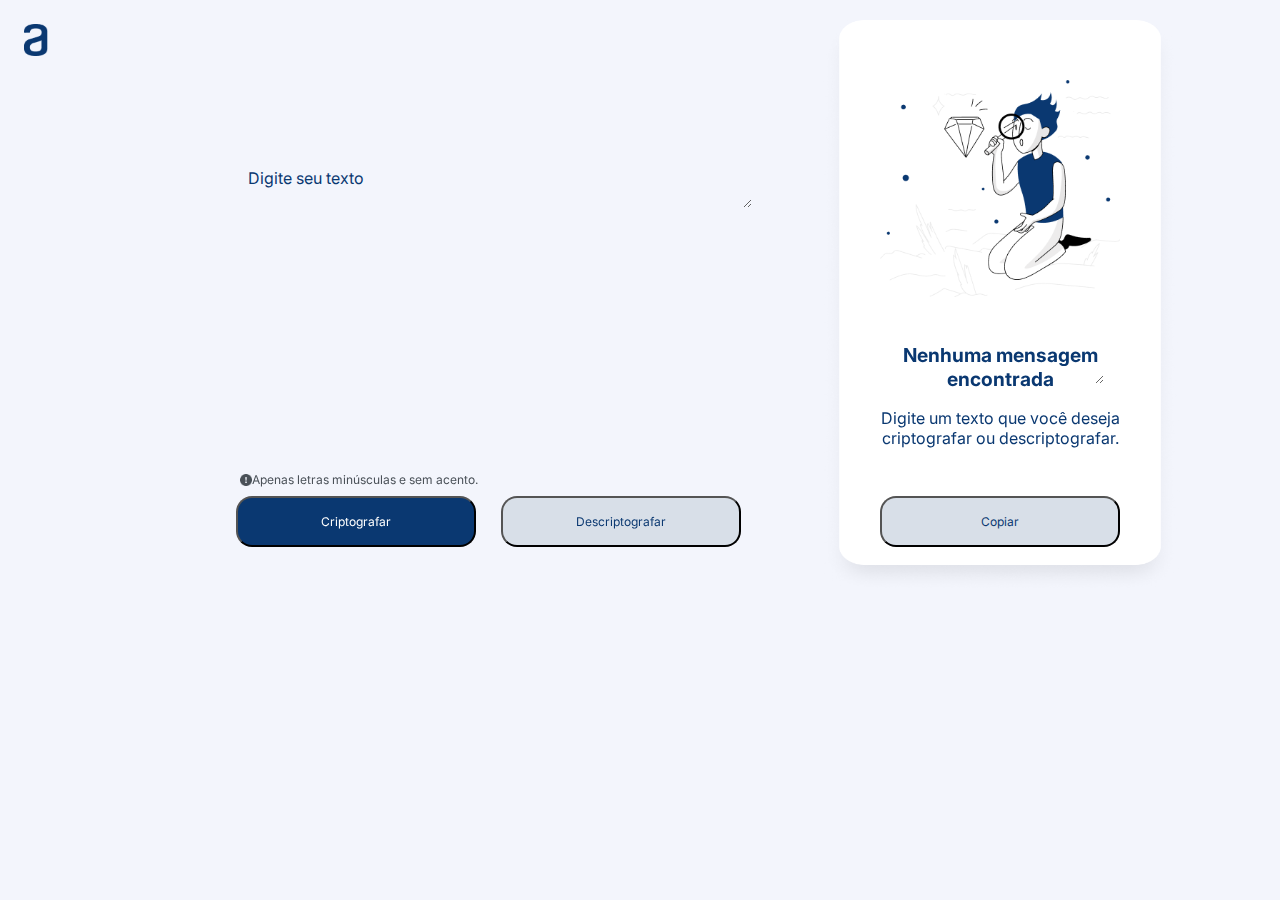
<file: index.html>
<!DOCTYPE html>
<html lang="pt-br">
<head>
    <meta charset="UTF-8">
    <meta http-equiv="X-UA-Compatible" content="IE=edge">
    <meta name="viewport" content="width=device-width, initial-scale=1.0">
    <title>Challenge Decodificador Texto</title>
    <link rel="preconnect" href="https://fonts.googleapis.com">
    <link rel="preconnect" href="https://fonts.gstatic.com" crossorigin>
    <link href="https://fonts.googleapis.com/css2?family=Inter:ital,opsz,wght@0,14..32,100..900;1,14..32,100..900&display=swap" rel="stylesheet">    
    <link rel="stylesheet" href="styles/style.css">   
</head>
<body>
    <main>
        <div class="container">
            <img src="./assets/Vector.png" class="vetor_A"> 
            
            <textarea class="Digite__seu__texto">  Digite seu texto</textarea>

            <div class="alerta-texto">
                <img src="./assets/bi_exclamation-circle-fill.png" class="icone-alerta">
                <div class="Apenas_letras_minusculas">
                    <p class="apenas-letras">Apenas letras minúsculas e sem acento.</p>
                </div>
            </div>

            <div class="botoes">
                <button class="botao-criptografar">Criptografar</button> 

                <button class="botao-descriptografar">Descriptografar</button>
           </div>

           <div class="box-resposta">
            <button class="botao-copiar">Copiar</button>
            <img src="./assets/Rectangle 1.png" class="retangulo">
            <img src = "./assets/quality products.png" class="lupa">
            <textarea class="resposta-do-texto">   </textarea>
            <strong class="destaque-nenhuma-mensagem">Nenhuma mensagem encontrada</strong>
            <p class="digite-criptografar">Digite um texto que você deseja criptografar ou descriptografar.</p>
            <script src="script.js"></script> 
        </div>
        </div>     
    </main>
    <footer>
        </footer>
</body>
</html>
</file>
<file: styles/style.css>
:root {
    --dark-blue-100: #609ED4;
    --cor-white: white;
    --cor-gray400: #495057;
    --light-blue-100: #F3F5FC;
    --dark-blue-300: #0A3871;
    --cinza-botao: #D8DFE8;
    
    --fonte-primaria: 'Inter', Medium;
    --fonte-secundaria: 'Inter', Light;
    --fonte-terciaria: 'Inter', Bold;
}

*, *::before, *::after {
    box-sizing: border-box;
    margin: 0;
    padding: 0;
}


body {
    height: 100vh;
    margin: 0;
    background-color: var(--light-blue-100);
    font-family: var(--fonte-primaria);
    color: var(--dark-blue-100);
    display: flex;
    justify-content: center;
    align-items: center;
}

main {
    position: relative;
    width: 100%;
    max-width: 75rem;
    height: 100%;
}

.container {
    position: relative;
    width: 100%;
    height: 100%;
}

.vetor_A {
    position: fixed;
    left: 1.5rem;
    top: 1.5rem;
    width: 1.5rem;
    height: 2rem;
}

.Digite__seu__texto, .resposta-do-texto {
    position: fixed;
    color: var(--dark-blue-300);
    font-size: 1rem;
    left: 15rem;
    top: 10.5rem;
    opacity: 1;
    border: none;
    background-color: var(--light-blue-100);
}

.Digite__seu__texto{
        font-family: var(--fonte-primaria);
        width: 32rem;
}



.icone__alerta, .alerta-texto {
    position: fixed;
    display: flex;
    flex-direction: row;
    top: 29.5rem;
    justify-content: flex-start;
    align-items: center;
    left: 15rem;
}

.alerta-texto{
    font-size: 1rem;
}


.icone-alerta {
    height: 0.75rem;
    width: 0.75rem;  
}


.apenas-letras { 
    color: var(--cor-gray400);
    font-size: 0.75rem;
    font-family: var(--fonte-primaria); 
    top: 53.1875;
    
}

.botoes {
    display: flex;
    text-align: center;
    border-radius: 1.5rem;
    position: fixed;
    left: 14.75rem;
    top: 31rem;
    gap: 1.5625rem;

}

.botao-criptografar {
    width: 15rem;
    text-align: center;
    background-color:var(--dark-blue-300);
    border-radius: 1rem;
    font: var(--fonte-secundaria);
    font-size: 0.75rem;
    padding: 1rem;
    color: white;
    text-decoration: none;
}

.botao-criptografar:hover {
    background-color: #054797;
}

.botao-descriptografar {
    width: 15rem;
    text-align: center;
    background-color:var(--cinza-botao);
    border-radius: 1rem;
    font: var(--fonte-secundaria);
    font-size: 0.75rem;
    padding: 1rem;
    color: var(--dark-blue-300);
    text-decoration: none;
}

.botao-descriptografar:hover, .botao-copiar:hover {
    background-color: var(--light-blue-100); }

.box-resposta {
    align-items: center;
    position: fixed;
    left: 50rem;
}

.retangulo {
    display: fixed;
    width: 25rem;
    height: 38rem;
    padding: 5%;
}

.destaque-nenhuma-mensagem, .digite-criptografar {
    display: flex;
    width: 18rem ;
    text-align: center;
    flex-direction: column;
    z-index: 1;
}

.destaque-nenhuma-mensagem {
    position: absolute;
    width: 75%;
    text-align: center;
    font-family: var(--fonte-terciaria);
    font-size: 1.2rem;
    color: var(--dark-blue-300);
    top: 60%;
    left: 50%;
    transform: translate(-50%, -50%);
    padding: 1rem;
}

.digite-criptografar {
    position: absolute;
    width: 75%;
    text-align: center;
    font-family: var(--fonte-terciaria);
    font-size: 1rem;
    color: var(--dark-blue-300);
    top: 70%;
    left: 50%; 
    transform: translate(-50%, -50%);
    padding: 1rem;
}

.botao-copiar {
    left: 55rem;
    top: 31rem;
    position: fixed;
    width: 15rem;
    text-align: center;
    background-color:var(--cinza-botao);
    border-radius: 1rem;
    font: var(--fonte-secundaria);
    font-size: 0.75rem;
    padding: 1rem;
    color: var(--dark-blue-300);
    text-decoration: none;
    z-index: 3;
}

.lupa {
    left: 55rem;
    top: 5rem;
    position: fixed;
    width: 15rem;
    text-align: center;
    z-index: 1;
}

.resposta-do-texto{
    position: fixed;
    color: var(--cor-gray400);
    font-size: 0.9rem;
    left: 56rem;
    top: 6rem;
    opacity: 1;
    border: none;
    background-color: var(--cor-white);
    font-family: var(--fonte-terciaria);
    width: 13rem;
    height: 18rem;
    display: inline-block;
}
</file>
